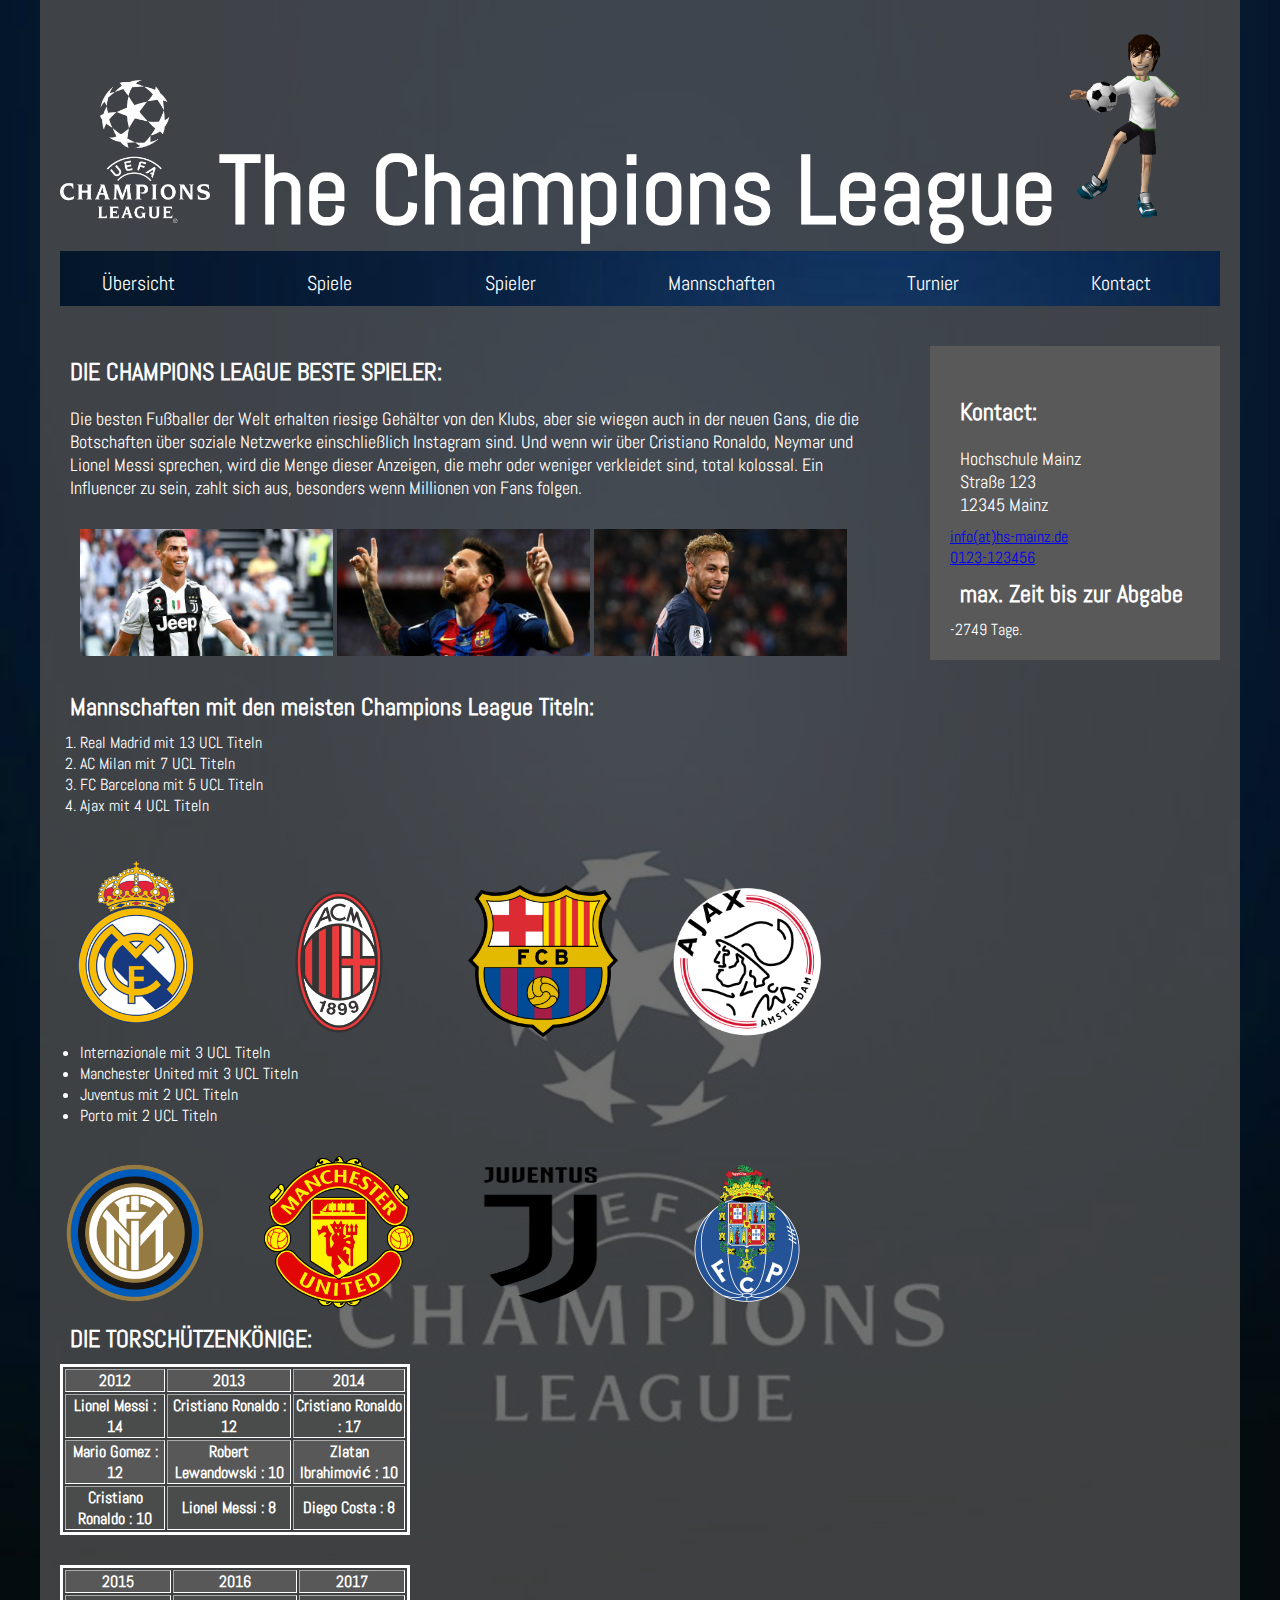
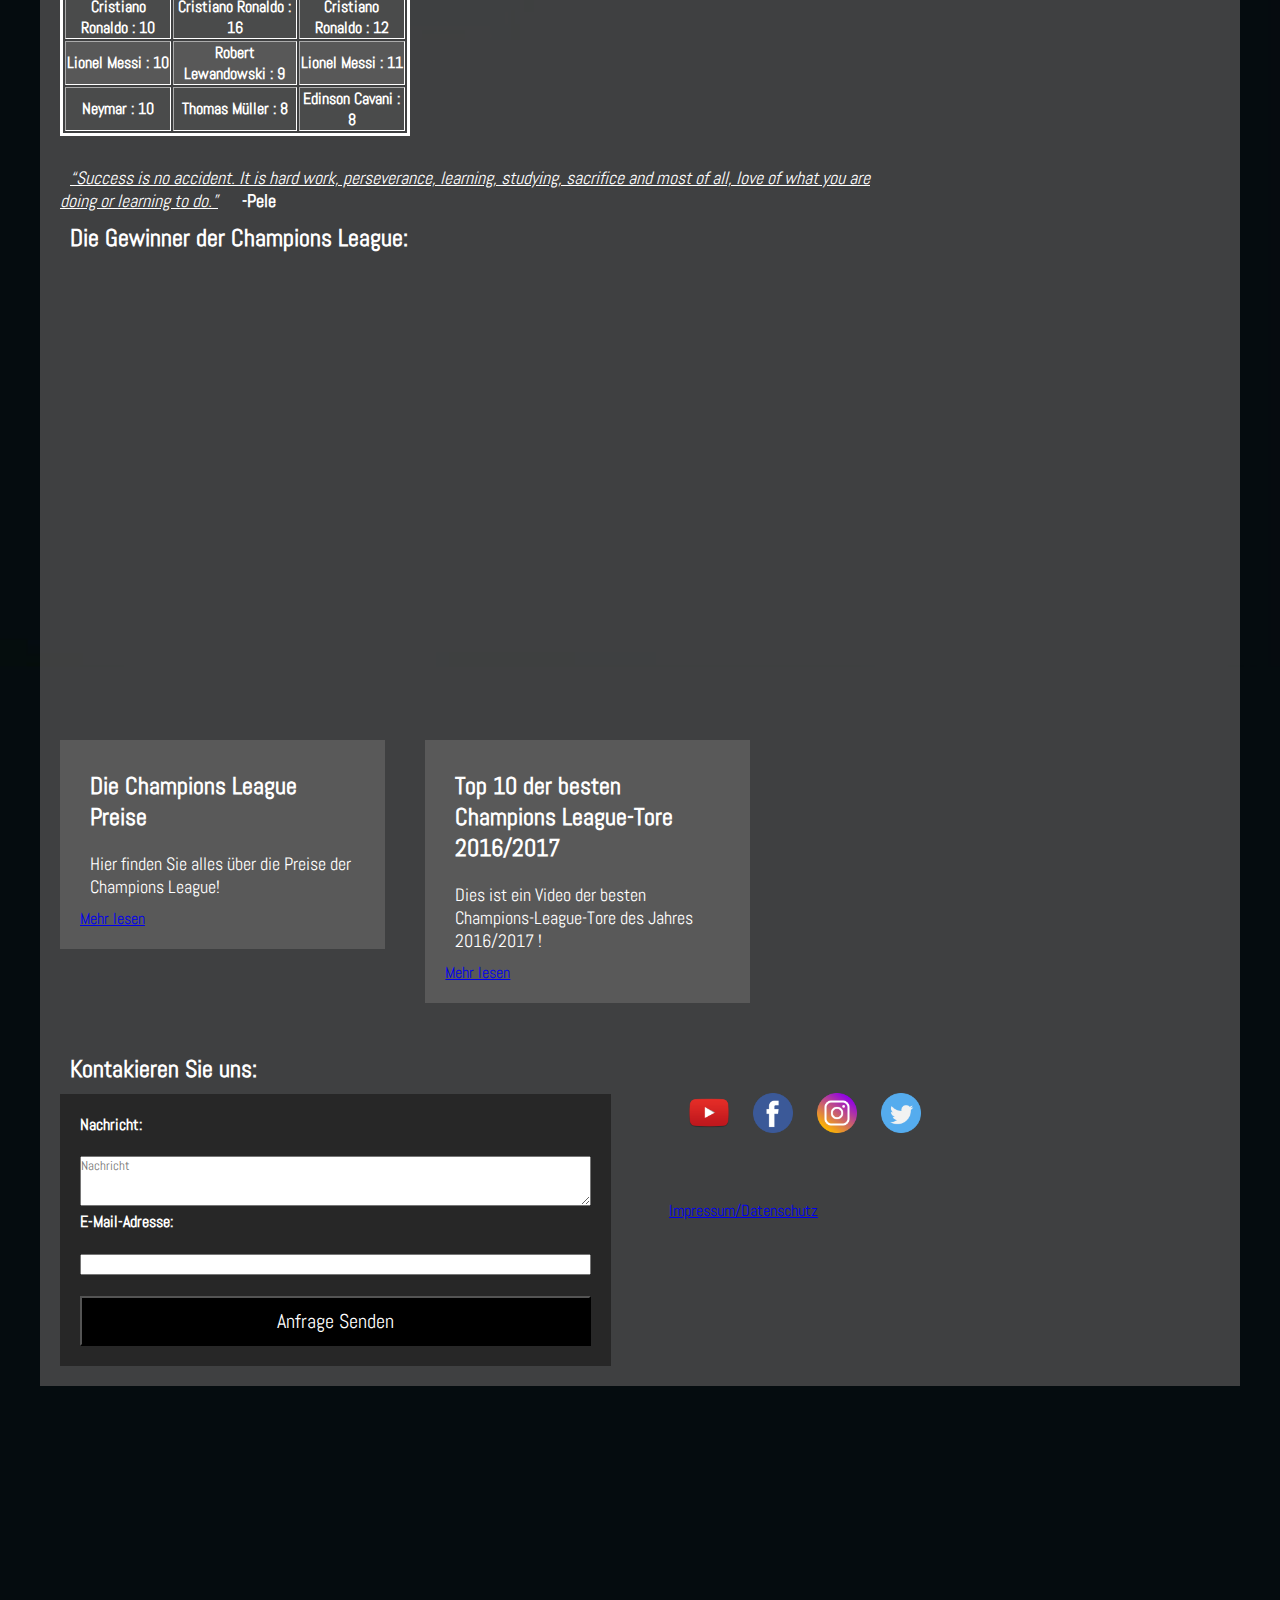
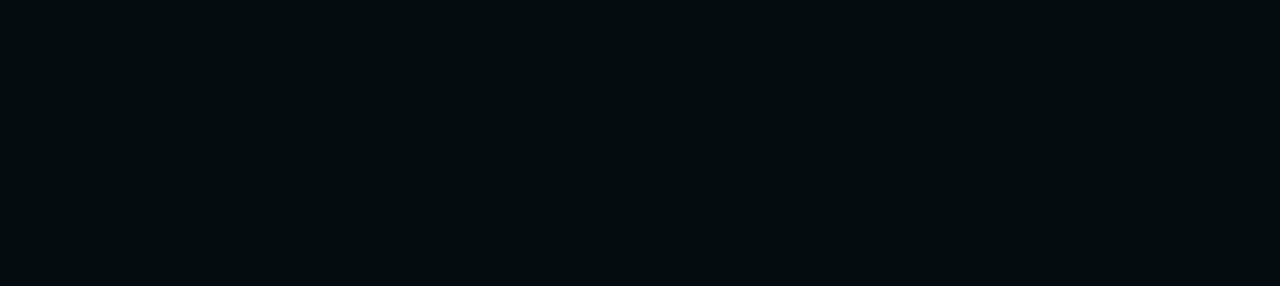
<file: index.html>
<!DOCTYPE html>
<html>

<head>
    <meta charset="UTF-8" />
    <title>Webseiten-Project HSMZ YS 2018/2019</title>
    <meta name="viewport" content="width=device-width, user-scalable=no, initial-scale=1.0, maximum-scale=1.0, minimum-scale=1.0">

    <link href="https://fonts.googleapis.com/css?family=Abel" rel="stylesheet">
    <link href="css/style.css" rel="stylesheet">
</head>

<body>
    <div id="page">
        <header>
            <!-- Logo -->
            <a href="index.html">
            <a style="display: inline; "href="images/logo2.png" target="_blank" ><img src="images/logo2.png" width="150" alt=""></a>
            <h4 style="display: inline;">The Champions League</h4>
            <a style="display: inline; " href="images/play.gif" target="_blank"><img src="images/play.gif" width="150" alt=""></a>


            <!-- Navigation -->
            <nav>
                <ul>
                    <li> <a href="index.html">Übersicht</a></li>

                    <li>
                        <a href="subpage.html">Spiele</a>
                        <div class="drop">
                            <ul>
                                <li><a href="subpage.html">FC Barcelona vs Bayern München</a></li>
                                <li><a href="subpage.html">Real Madrid vs Juventus</a></li>
                                <li><a href="subpage.html">PSG vs Liverpool</a></li>
                            </ul>
                        </div>
                    </li>
                    <li>
                        <a href="subpage.html">Spieler</a>
                        <div class="drop">
                            <ul>
                                <li><a href="subpage.html">Messi</a></li>
                                <li><a href="subpage.html">Cristiano Ronaldo</a></li>
                                <li><a href="subpage.html">Neymar</a></li>
                            </ul>
                        </div>
                    </li>

                    <li>
                        <a href="subpage.html">Mannschaften</a>
                        <div class="drop">
                            <ul>
                                <li><a href="https://www.fcbarcelona.com/en/">FC Barcelona</a></li>
                                <li><a href="subpage.html">Real Madrid</a></li>
                                <li><a href="subpage.html">PSG</a></li>
                            </ul>
                        </div>
                    </li>
                    <li><a href="subpage.html">Turnier</a></li>
                    <li><a href="subpage.html">Kontact</a></li>
                </ul>
            </nav>
        </header>

        <main>
            <!-- Inhaltsbereich -->
            <div>
                <!-- Hauptüberschrift mit Text -->
                <h1>
                    Die Champions League beste Spieler:
                </h1>
                <p>
                    Die besten Fußballer der Welt erhalten riesige Gehälter von den Klubs, aber sie wiegen auch in der neuen Gans, die die Botschaften über soziale Netzwerke einschließlich Instagram sind. Und wenn wir über Cristiano Ronaldo, Neymar und Lionel Messi sprechen,
                    wird die Menge dieser Anzeigen, die mehr oder weniger verkleidet sind, total kolossal. Ein Influencer zu sein, zahlt sich aus, besonders wenn Millionen von Fans folgen.
                </p>
                <!-- Gruppierung aus drei Bildern -->
                <div class="galery">
                    <a style="display: inline;" href="images/ronaldo.jpg" target="_blank"><img src="images/ronaldo.jpg"width="253"  alt=""></a>
                    <a style="display: inline;" href="images/messi.jpg" target="_blank"><img src="images/messi.jpg" width="253" alt=""></a>
                    <a style="display: inline;  " href="images/neymar.jpg" target="_blank"><img src="images/neymar.jpg" width="253" alt=""></a>
                    <br class="clear">
                </div>
                <h3>Mannschaften mit den meisten Champions League Titeln:</h3>
                <!-- Aufzählung sortiert -->
                <ol>
                    <li>Real Madrid mit 13 UCL Titeln</li>
                    <li>AC Milan mit 7 UCL Titeln</li>
                    <li>FC Barcelona mit 5 UCL Titeln</li>
                    <li>Ajax mit 4 UCL Titeln</li>
                </ol>
                <a style="display: inline; padding-right: 50px;" href="images/reallogo.png" target="_blank"><img src="images/reallogo.png"width="150"  alt=""></a>
                <a style="display: inline; padding-right: 50px;" href="images/milanlogo.png" target="_blank"><img src="images/milanlogo.png"width="150"  alt=""></a>
                <a style="display: inline; padding-right: 50px;" href="images/barcalogo.png" target="_blank"><img src="images/barcalogo.png"width="150"  alt=""></a>
                <a style="display: inline; padding-right: 50px;" href="images/ajaxlogo.png" target="_blank"><img src="images/ajaxlogo.png"width="150"  alt=""></a>
                <!-- Aufzählung unsortiert -->
                <ul>
                    <li>Internazionale mit 3 UCL Titeln</li>
                    <li>Manchester United mit 3 UCL Titeln</li>
                    <li>Juventus mit 2 UCL Titeln</li>
                    <li>Porto mit 2 UCL Titeln</li>
                </ul>
                <a style="display: inline; padding-right: 50px;" href="images/interlogo.png" target="_blank"><img src="images/interlogo.png"width="150"  alt=""></a>
                <a style="display: inline; padding-right: 50px;" href="images/manlogo.png" target="_blank"><img src="images/manlogo.png"width="150"  alt=""></a>
                <a style="display: inline; padding-right: 50px;" href="images/juvilogo.png" target="_blank"><img src="images/juvilogo.png"width="150"height="150"  alt=""></a>
                <a style="display: inline; padding-right: 50px;" href="images/portologo.png" target="_blank"><img src="images/portologo.png"width="150"  alt=""></a>

                <!-- Tabelle 1-->
                <h1>Die Torschützenkönige:</h1>

                <table width="350px" border="1">
                    <tr>
                        <th>2012</th>
                        <th>2013</th>
                        <th>2014</th>
                    </tr>
                    <tr>
                        <th>Lionel Messi : 14</th>
                        <th>Cristiano Ronaldo : 12</th>
                        <th>Cristiano Ronaldo : 17</th>
                    </tr>
                    <tr>
                        <th>Mario Gomez : 12</th>
                        <th>Robert Lewandowski : 10</th>
                        <th>Zlatan Ibrahimović : 10</th>
                    </tr>
                    <tr>
                        <th>Cristiano Ronaldo : 10</th>
                        <th>Lionel Messi : 8</th>
                        <th>Diego Costa : 8</th>
                    </tr>
                </table>
                <!-- Tabelle 2-->
                <table width="350px" border="1">
                    <tr>
                        <th>2015</th>
                        <th>2016</th>
                        <th>2017</th>
                    </tr>
                    <tr>
                        <th>Cristiano Ronaldo : 10</th>
                        <th>Cristiano Ronaldo : 16</th>
                        <th>Cristiano Ronaldo : 12</th>
                    </tr>
                    <tr>
                        <th>Lionel Messi : 10</th>
                        <th>Robert Lewandowski : 9</th>
                        <th>Lionel Messi : 11</th>
                    </tr>
                    <tr>
                        <th>Neymar : 10</th>
                        <th>Thomas Müller : 8</th>
                        <th>Edinson Cavani : 8</th>
                    </tr>
                </table>
                <p style="font-size:18px;font-style: italic;text-decoration: underline;display:inline;">“Success is no accident. It is hard work, perseverance, learning, studying, sacrifice and most of all, love of what you are doing or learning to do.”</p>
                <p style="font-weight: bold;display:inline;">-Pele</p>
                <h3>Die Gewinner der Champions League:</h3>
                <!-- Video -->
                <div class="videoWrapper">
                    <iframe width="2000" height="500" src="https://www.youtube.com/embed/NTP4XdTjRK0" frameborder="0"></iframe>
                </div>
                <!-- Teaser -->
                <div>
                    <div class="teaser">
                        <h2>Die Champions League Preise</h2>
                        <p>Hier finden Sie alles über die Preise der Champions League!</p>
                        <a href="subpage.html">Mehr lesen</a>
                    </div>
                    <div class="teaser">
                        <h2>Top 10 der besten Champions League-Tore 2016/2017</h2>
                        <p>Dies ist ein Video der besten Champions-League-Tore des Jahres 2016/2017 ! </p>
                        <a href="subpage.html">Mehr lesen</a>
                    </div>
                    <br class="clear">
                </div>
            </div>
            <!-- Aside -->
            <aside>
                <!-- Kontaktinformationen -->
                <h3>Kontact:</h3>
                <p>Hochschule Mainz<br> Straße 123<br> 12345 Mainz
                </p>
                <a href="mailto:info@hs-mainz.de">info(at)hs-mainz.de</a><br>
                <a href="tel:0123-123456">0123-123456</a><br>
                <h3>max. Zeit bis zur Abgabe</h3>
                <div id="timeToLastCourse"></div>
            </aside>
            <br class="clear">

        </main>


        <!-- Footer -->
        <footer Style="margin-bottom: 500px;">
            <div>
                <h2>Kontakieren Sie uns:</h2>
                <form action="thankyou.html">
                    <h5>Nachricht:</h5>
                    <br>
                    <textarea placeholder="Nachricht" name="message"></textarea>
                    <br>
                    <h5>E-Mail-Adresse:</h5>
                    <br>
                    <input type="email" name="email"><br><br>
                    <input type="button" id="submitButton" value="Anfrage Senden">
                </form>
            </div>
            <div>
                <div id="content">
                    <a href="https://www.youtube.com" target="_blank"><img src="images/youtube.png" alt="Youtube" width="50"class="icon"></a>
                    <a href="https://www.facebook.com" target="_blank"><img src="images/facebook.png" alt="Facebook" width="50"class="icon"></a>
                    <a href="https://www.instagram.com" target="_blank"><img src="images/insta.png" alt="Facebook" width="50"class="icon"></a>
                    <a href="https://www.twitter.com" target="_blank"><img src="images/twitter.png" alt="Facebook" width="50"class="icon"></a>
                </div>
                <br><br>
                <a href="imprint.html">Impressum/Datenschutz</a>
            </div>
            <br class="clear">
        </footer>
    </div>
    <script src="js/script.js"></script>
</body>

</html>
</file>
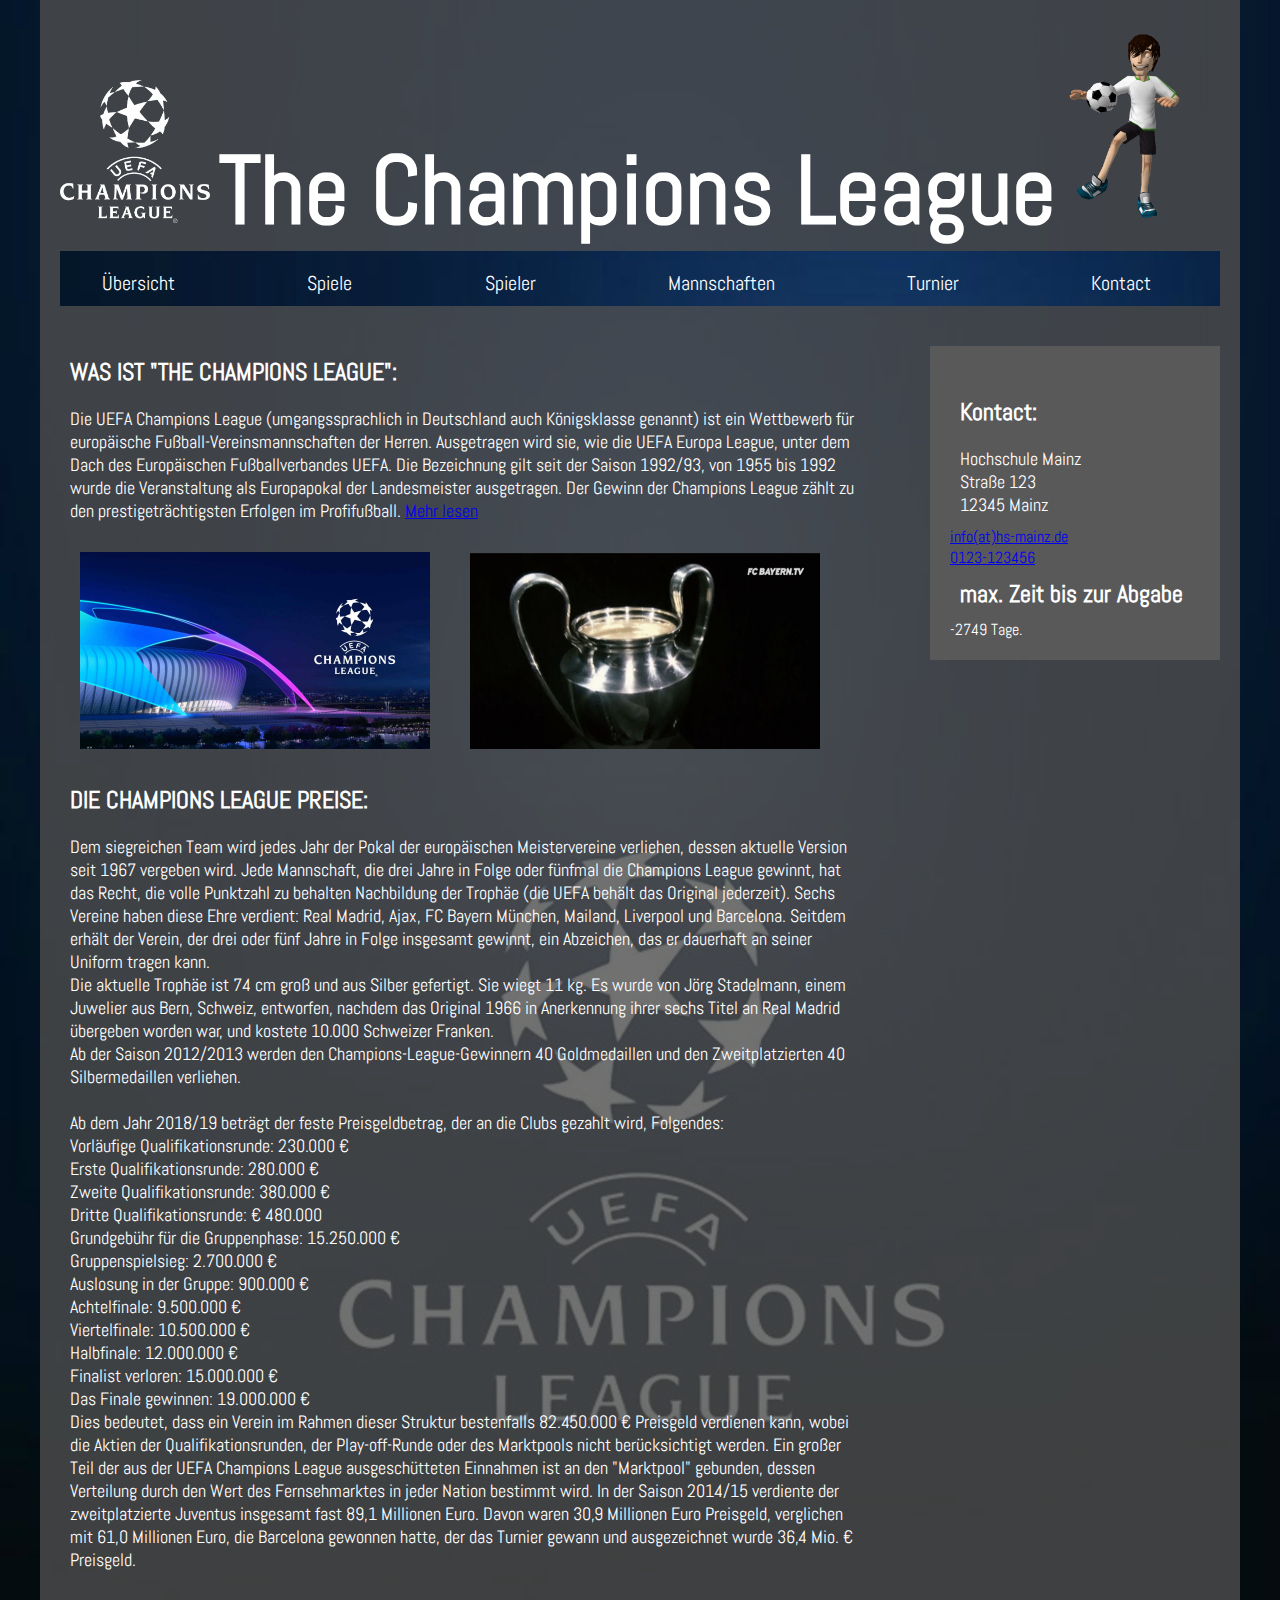
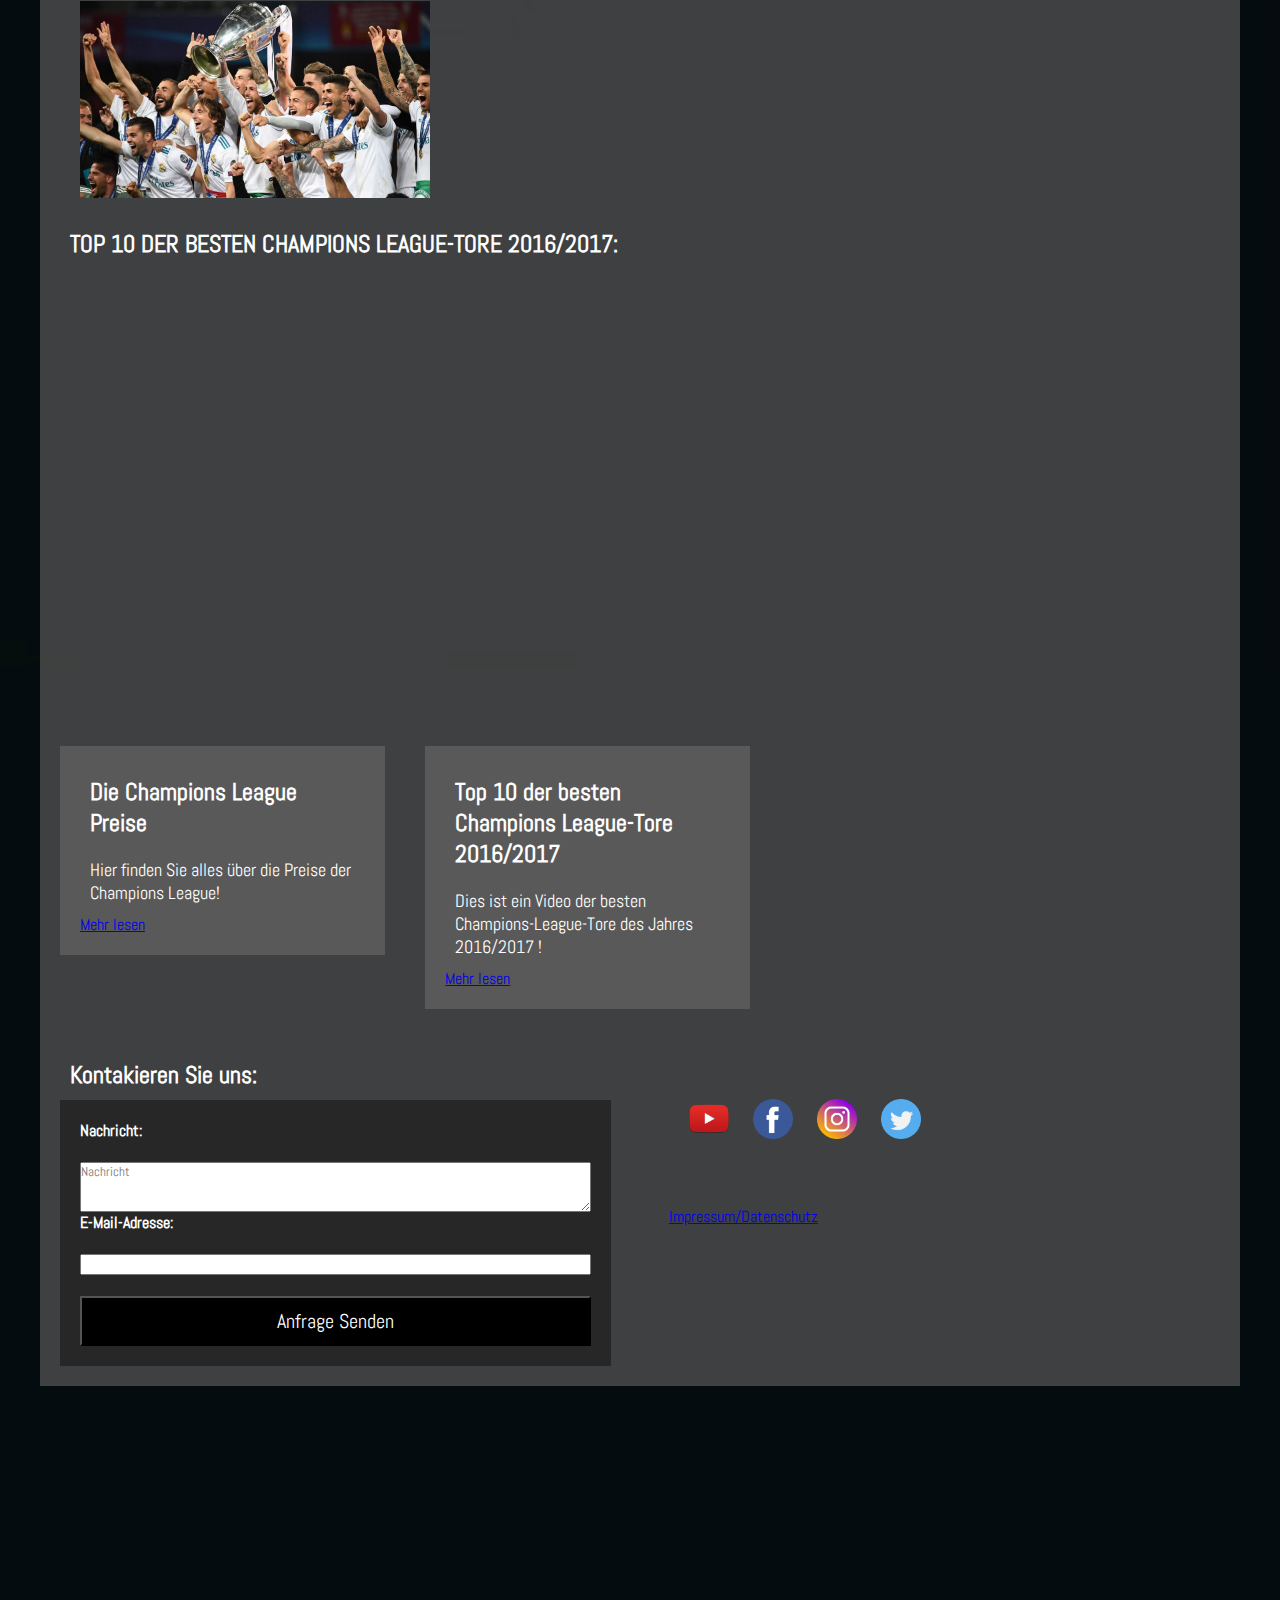
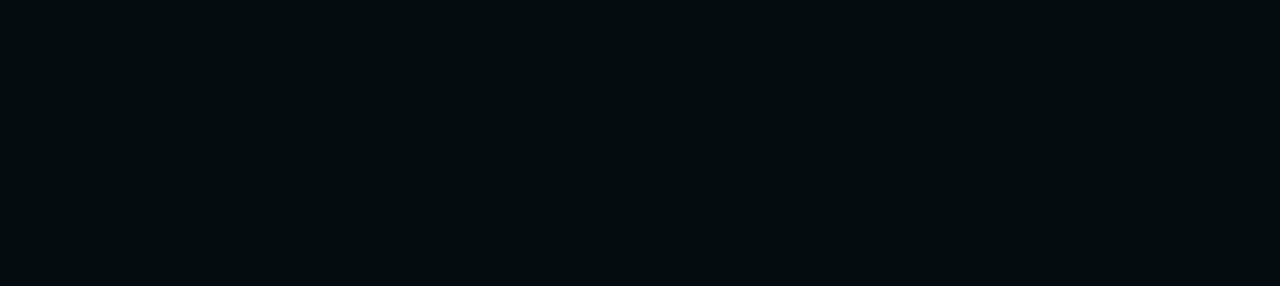
<file: subpage.html>
<html>

<head>
    <meta charset="UTF-8" />
    <title>Webseiten-Project HSMZ YS 2018/2019</title>
    <meta name="viewport" content="width=device-width, user-scalable=no, initial-scale=1.0, maximum-scale=1.0, minimum-scale=1.0">

    <link href="https://fonts.googleapis.com/css?family=Abel" rel="stylesheet">
    <link href="css/style.css" rel="stylesheet">
</head>

<body>
    <div id="page">
        <header>
            <!-- Logo -->
            <a href="index.html">
            <a style="display: inline; "href="images/logo2.png" target="_blank" ><img src="images/logo2.png" width="150" alt=""></a>
            <h4 style="display: inline;">The Champions League</h4>
            <a style="display: inline; " href="images/play.gif" target="_blank"><img src="images/play.gif" width="150" alt=""></a>

            <!-- Navigation -->
            <nav>
                <ul>
                    <li> <a href="index.html">Übersicht</a></li>

                    <li>
                        <a href="subpage.html">Spiele</a>
                        <div class="drop">
                            <ul>
                                <li><a href="http://www.footipedia.com/Bayern-Munchen-versus-FC-Barcelona/history-stats/all-confrontations">FC Barcelona vs Bayern München</a></li>
                                <li><a href="subpage.html">Real Madrid vs Juventus</a></li>
                                <li><a href="subpage.html">PSG vs Liverpool</a></li>
                            </ul>
                        </div>
                    </li>
                    <li>
                        <a href="subpage.html">Spieler</a>
                        <div class="drop">
                            <ul>
                                <li><a href="subpage.html">Messi</a></li>
                                <li><a href="subpage.html">Cristiano Ronaldo</a></li>
                                <li><a href="subpage.html">Neymar</a></li>
                            </ul>
                        </div>
                    </li>

                    <li>
                        <a href="subpage.html">Mannschaften</a>
                        <div class="drop">
                            <ul>
                                <li><a href="https://www.fcbarcelona.com/en/">FC Barcelona</a></li>
                                <li><a href="subpage.html">Real Madrid</a></li>
                                <li><a href="subpage.html">PSG</a></li>
                            </ul>
                        </div>
                    </li>
                    <li><a href="subpage.html">Turnier</a></li>
                    <li><a href="subpage.html">Kontact</a></li>
                </ul>
            </nav>
        </header>
        <main>
            <!-- Inhaltsbereich -->
            <div>
                <!-- Hauptüberschrift mit Text 2-->
                <h1>
                    Was ist "The Champions League":
                </h1>
                <p>
                    Die UEFA Champions League (umgangssprachlich in Deutschland auch Königsklasse genannt) ist ein Wettbewerb für europäische Fußball-Vereinsmannschaften der Herren. Ausgetragen wird sie, wie die UEFA Europa League, unter dem Dach des Europäischen Fußballverbandes
                    UEFA. Die Bezeichnung gilt seit der Saison 1992/93, von 1955 bis 1992 wurde die Veranstaltung als Europapokal der Landesmeister ausgetragen. Der Gewinn der Champions League zählt zu den prestigeträchtigsten Erfolgen im Profifußball.
                    <a href="https://en.wikipedia.org/wiki/UEFA_Champions_League">Mehr lesen</a>
                </p>
                <div class="galery">
                    <a href="images/uefa.jpg" target="_blank"><img src="images/uefa.jpg" width="350" alt=""></a>
                    <a style="display: inline; " href="images/trophy.gif" target="_blank"><img src="images/trophy.gif" width="350" alt=""></a>
                </div>
                <div>
                    <h1>Die Champions League Preise:</h1>
                    <p>
                        Dem siegreichen Team wird jedes Jahr der Pokal der europäischen Meistervereine verliehen, dessen aktuelle Version seit 1967 vergeben wird. Jede Mannschaft, die drei Jahre in Folge oder fünfmal die Champions League gewinnt, hat das Recht, die volle Punktzahl
                        zu behalten Nachbildung der Trophäe (die UEFA behält das Original jederzeit). Sechs Vereine haben diese Ehre verdient: Real Madrid, Ajax, FC Bayern München, Mailand, Liverpool und Barcelona. Seitdem erhält der Verein, der drei
                        oder fünf Jahre in Folge insgesamt gewinnt, ein Abzeichen, das er dauerhaft an seiner Uniform tragen kann.<br> Die aktuelle Trophäe ist 74 cm groß und aus Silber gefertigt. Sie wiegt 11 kg. Es wurde von
                        Jörg Stadelmann, einem Juwelier aus Bern, Schweiz, entworfen, nachdem das Original 1966 in Anerkennung ihrer sechs Titel an Real Madrid übergeben worden war, und kostete 10.000 Schweizer Franken.<br> Ab der Saison 2012/2013 werden
                        den Champions-League-Gewinnern 40 Goldmedaillen und den Zweitplatzierten 40 Silbermedaillen verliehen.<br><br> Ab dem Jahr 2018/19 beträgt der feste Preisgeldbetrag, der an die Clubs gezahlt wird, Folgendes:<br> Vorläufige Qualifikationsrunde:
                        230.000 €<br> Erste Qualifikationsrunde: 280.000 €<br> Zweite Qualifikationsrunde: 380.000 €<br> Dritte Qualifikationsrunde: € 480.000 <br> Grundgebühr für die Gruppenphase: 15.250.000 €<br> Gruppenspielsieg: 2.700.000 €<br> Auslosung
                        in der Gruppe: 900.000 €<br> Achtelfinale: 9.500.000 €<br> Viertelfinale: 10.500.000 €<br> Halbfinale: 12.000.000 €<br> Finalist verloren: 15.000.000 €<br> Das Finale gewinnen: 19.000.000 €<br> Dies bedeutet, dass ein Verein im
                        Rahmen dieser Struktur bestenfalls 82.450.000 € Preisgeld verdienen kann, wobei die Aktien der Qualifikationsrunden, der Play-off-Runde oder des Marktpools nicht berücksichtigt werden. Ein großer Teil der aus der UEFA Champions
                        League ausgeschütteten Einnahmen ist an den "Marktpool" gebunden, dessen Verteilung durch den Wert des Fernsehmarktes in jeder Nation bestimmt wird. In der Saison 2014/15 verdiente der zweitplatzierte Juventus insgesamt fast 89,1
                        Millionen Euro. Davon waren 30,9 Millionen Euro Preisgeld, verglichen mit 61,0 Millionen Euro, die Barcelona gewonnen hatte, der das Turnier gewann und ausgezeichnet wurde 36,4 Mio. € Preisgeld.
                    </p>
                    <!-- Bildern -->
                    <div class="galery">
                        <a href="images/celeb.jpg" target="_blank"><img src="images/celeb.jpg" width="350" alt=""></a>
                    </div>
                    <h1>Top 10 der besten Champions League-Tore 2016/2017:</h1>
                    <!-- Video -->
                    <div class="videoWrapper">
                        <iframe width="2000" height="500" src="https://www.youtube.com/embed/-Fb0g6J1fEs" frameborder="0"></iframe>
                    </div>
                    <!-- Teaser -->
                    <div>
                        <div class="teaser">
                            <h2>Die Champions League Preise</h2>
                            <p>Hier finden Sie alles über die Preise der Champions League!</p>
                            <a href="subpage.html">Mehr lesen</a>
                        </div>
                        <div class="teaser">
                            <h2>Top 10 der besten Champions League-Tore 2016/2017</h2>
                            <p>Dies ist ein Video der besten Champions-League-Tore des Jahres 2016/2017 ! </p>
                            <a href="subpage.html">Mehr lesen</a>
                        </div>
                        <br class="clear">
                    </div>
                </div>
            </div>
            <aside>
                <h3>Kontact:</h3>
                <p>Hochschule Mainz<br> Straße 123<br> 12345 Mainz
                </p>
                <a href="mailto:info@hs-mainz.de">info(at)hs-mainz.de</a><br>
                <a href="tel:0123-123456">0123-123456</a><br>
                <h3>max. Zeit bis zur Abgabe</h3>
                <div id="timeToLastCourse"></div>
            </aside>
            <br class="clear">
        </main>
        <footer Style="margin-bottom: 500px;">
            <div>
                <h2>Kontakieren Sie uns:</h2>
                <form action="thankyou.html">
                    <h5>Nachricht:</h5>
                    <br>
                    <textarea placeholder="Nachricht" name="message"></textarea>
                    <br>
                    <h5>E-Mail-Adresse:</h5>
                    <br>
                    <input type="email" name="email"><br><br>
                    <input type="button" id="submitButton" value="Anfrage Senden">
                </form>
            </div>
            <div>
                <div id="content">
                    <a href="https://www.youtube.com" target="_blank"><img src="images/youtube.png" alt="Youtube" width="50"class="icon"></a>
                    <a href="https://www.facebook.com" target="_blank"><img src="images/facebook.png" alt="Facebook" width="50"class="icon"></a>
                    <a href="https://www.instagram.com" target="_blank"><img src="images/insta.png" alt="Facebook" width="50"class="icon"></a>
                    <a href="https://www.twitter.com" target="_blank"><img src="images/twitter.png" alt="Facebook" width="50"class="icon"></a>
                </div>
                <br><br>
                <a href="imprint.html">Impressum/Datenschutz</a>
            </div>
            <br class="clear">
        </footer>
    </div>
    <script src="js/script.js"></script>
</body>

</html>
</file>
<file: css/style.css>
* {
     font-family: 'Abel', sans-serif;
    /*Die Schrift von google eingebunden. Wird automatisch für alles genommen*/
     padding: 0;
     margin: 0;
     box-sizing: border-box;
}
 body {
     background-image: url(../images/wallpaper2.png);
    /*Hintergrundbild vom Body*/
     background-size: 100% auto;
     background-repeat: no-repeat;
     background-color:#4D4D4D;
}
/* Inhaltsbereich */
 main {
     background: rgba(77, 77, 77, 0.8);
     color: white;
     padding: 20px;
}
 main ul, main ol{
     margin: 0 0 30px 20px;
}
 header {
     background: rgba(77, 77, 77, 0.8);
     padding: 20px;
     font-size:40px;
}
 footer {
     background: rgba(77, 77, 77, 0.8);
     padding: 20px;
}
 .drop {
     position:absolute;
}
 nav  {
     background-image: url(../images/nav.png);
	 text-align:center;
}


 nav ul li {
     display: inline-block;
}
 nav ul li ul li{
     display: none;
     font-size: 15px;
     min-width: 250px;
     padding-right: 50%;
}
 nav a {
     color: #FFFFFF;
     text-decoration: none;
     display: block;
     font-size: 20px;
}
 h1,h2,h3 {
     padding: 10px;
     color: white;
}
 h1 {
     font-size: 24px;
     text-transform: uppercase;
}
 h2 {
     font-size: 24px;
}
 h3 {
     font-size: 24px;
}
 h4 {
     font-size: 96px;
     color: white;
     text-align: center;
}
 h5 {
     font-size: 16px;
     color: white;
}
 p{
     font-size:18px;
     padding: 10px;
}
/* Tabelle */
 table {
     border: 3px solid white;
     margin-bottom: 30px;
}
 th {
     text-align: middle;
     background: rgba(77, 77, 77, 0.8);
     color: white;
}
 td {
     text-align: middle;
     background: grey;
     color: white;
}
 tr:nth-child(odd) {
     background-color: grey;
     color: white;
}
/* Video */
 .videoWrapper {
     position: relative;
     padding-bottom: 56.25%;
     margin-bottom: 20px;
}
 iframe {
     width:100%;
     height: 100%;
     position: absolute;
}
/* Teaser */
 .teaser {
     padding: 20px;
     background-color: rgba(77, 77, 77, 0.8);
     padding-bottom:20px;
}
/* Seitenspalte */
 aside{
     border-top: 1px solid #FFFFFF;
     margin-top: 20px;
     padding: 20px;
     background: rgba(89, 89, 89, 1);
}
/* Footer */
 footer form {
     padding:20px;
     background-color: #272727;
}
 footer textarea, footer input {
     width: 100%;
}
 footer textarea {
     height: 50px;
}
 footer input[type="button"]{
     background-color: black;
     color: white;
     padding: 10px;
     font-size: 20px;
}
 footer div:nth-child(2){
     color: white;
     border-top: 1px solid #FFFFFF;
     margin-top: 70px;
     padding-top: 20px;
}
/*Desktop Version */
 @media screen and (min-width: 1000px){
     #page{
         max-width: 1200px;
         margin: 0 auto;
    }
     nav a:hover {
         color: red;
    }
     nav > ul > li{
         position: relative;
         padding: 10px 50px;
         margin-left: 2%;
    }
     nav > ul > li:first-child {
         padding-left: 0;
    }
     nav ul li:hover ul li{
         display: block;
    }
     nav ul li ul li{
         position: relative;
         background-color: rgba(89, 89, 89, 1);
         padding: 10px 30px;
    }
    /*Inhalt und Seitenspalte */
     main > div {
         float: left;
         width: 70%;
    }
     main > aside {
         border-top: 0 none;
         margin-top: 0;
         padding-top: 40px;
         float: right;
         width: 25%;
    }
     .clear {
         clear: both;
    }
    /*Gallery*/
     .galery {
         padding: 20px;
    }
     .galery a {
         display: inline-block;
         width: 50%;
         margin-left: 0%;
    }
     .gallery img {
         width: 100%;
    }
    /*Teaser*/
     .teaser {
         float: left;
         width: 40%;
         margin-left: 5%;
         background: rgba(89, 89, 89, 1);
    }
     .teaser:first-child {
         margin-left:0%;
    }
    /*Footer*/
     footer > div {
         float: left;
         width: 47.5%;
         margin-left: 5%;
    }
     footer > div:first-child {
         margin-left: 0%;
    }
     footer > div:nth-child(2) {
         border-top: 0 none;
         margin-top: 0;
         padding-top: 30px;
    }
     #content {
         width:280px;
         padding:20px 10px;
    }
     .icon {
         margin: 0 10px;
         width:40px;
         border-radius:3px;
         -webkit-transform: rotate(0deg);
         -webkit-transition: -webkit-transform 0.25s ease-in-out;
    }
     .icon:hover {
         -webkit-transform: rotate(350deg);
         -webkit-transition: -webkit-transform 0.25s ease-in-out;
    }
</file>
